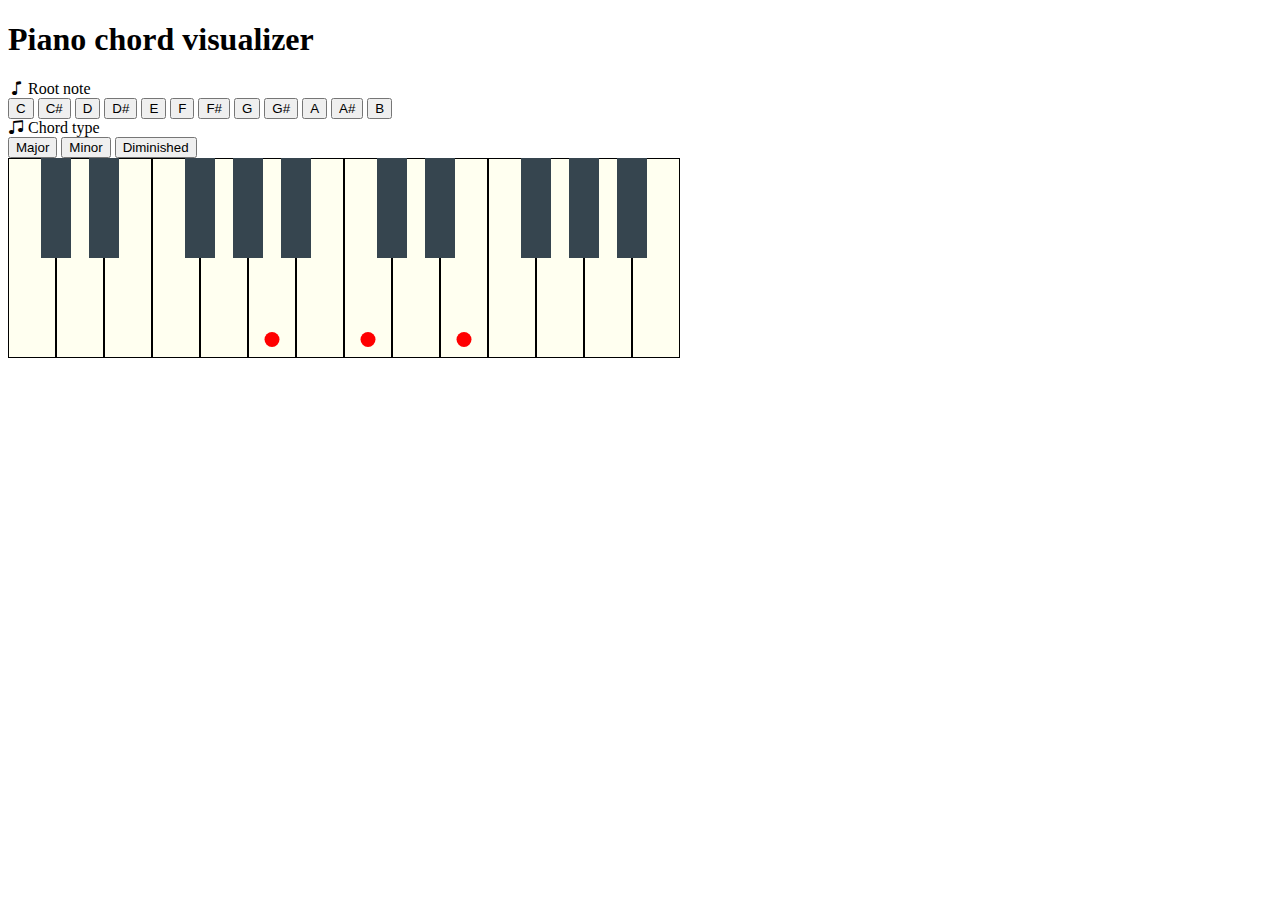
<file: test/test-piano.html>
<!DOCTYPE html>
<html lang="en">
  <head>
    <meta charset="utf8" />
    <title>Piano chord visualizer</title>
    <link
      rel="stylesheet"
      href="https://cdn.jsdelivr.net/npm/bootstrap-icons@1.8.2/font/bootstrap-icons.css"
    />
    <link
      href="https://cdn.jsdelivr.net/npm/bootstrap@5.2.0-beta1/dist/css/bootstrap.min.css"
      rel="stylesheet"
      integrity="sha384-0evHe/X+R7YkIZDRvuzKMRqM+OrBnVFBL6DOitfPri4tjfHxaWutUpFmBp4vmVor"
      crossorigin="anonymous"
    />
    <link rel="stylesheet" href="test-piano.css" />
    
  </head>
  <body class="d-flex flex-column h-100 min-vh-100">
    <body class="d-flex flex-column h-100 min-vh-100">
      <main class="bg-secondary text-white flex-grow-1">
        <div class="container">
          <div class="row mt-3">
            <div class="col-md-12">
              <h1>Piano chord visualizer</h1>
            </div>
          </div>
          <div class="row mt-5">
            <div class="col-md-6">
              <div class="container-fluid">
                <div class="row">
                  <div class="col-md-12">
                    <label for="root-notes-group" class="form-label"
                      ><i class="bi bi-music-note"></i> Root note</label
                    >
                    <div
                      class="btn-toolbar mb-3"
                      role="toolbar"
                      aria-label="Toolbar with button groups"
                    >
                      <div
                        id="root-notes-group"
                        class="btn-group me-2"
                        role="group"
                        aria-label="Root notes group"
                      >
                        <button type="button" class="btn btn-outline-light" data-note="c">
                          C
                        </button>
                        <button type="button" class="btn btn-outline-light" data-note="c#">
                          C#
                        </button>
                        <button type="button" class="btn btn-outline-light" data-note="d">
                          D
                        </button>
                        <button type="button" class="btn btn-outline-light" data-note="d#">
                          D#
                        </button>
                        <button type="button" class="btn btn-outline-light" data-note="e">
                          E
                        </button>
                        <button type="button" class="btn btn-outline-light" data-note="f">
                          F
                        </button>
                        <button type="button" class="btn btn-outline-light" data-note="f#">
                          F#
                        </button>
                        <button type="button" class="btn btn-outline-light" data-note="g">
                          G
                        </button>
                        <button type="button" class="btn btn-outline-light" data-note="g#">
                          G#
                        </button>
                        <button type="button" class="btn btn-outline-light" data-note="a">
                          A
                        </button>
                        <button type="button" class="btn btn-outline-light" data-note="a#">
                          A#
                        </button>
                        <button type="button" class="btn btn-outline-light" data-note="b">
                          B
                        </button>
                      </div>
                    </div>
                  </div>
                </div>
    
                <div class="row">
                  <div class="col-md-12">
                    <label for="chord-types-group" class="form-label"
                      ><i class="bi bi-music-note-beamed"></i> Chord type</label
                    >
                    <div
                      class="btn-toolbar mb-3"
                      role="toolbar2"
                      aria-label="Toolbar with button groups"
                    >
                      <div
                        id="chord-types-group"
                        class="btn-group me-2"
                        role="group2"
                        aria-label="Chord types group"
                      >
                        <button type="button" class="btn btn-outline-light" data-type="maj">
                          Major
                        </button>
                        <button type="button" class="btn btn-outline-light" data-type="min">
                          Minor
                        </button>
                        <button type="button" class="btn btn-outline-light" data-type="dim">
                          Diminished
                        </button>
                      </div>
                    </div>
                  </div>
                </div>
              </div>
            </div>
    
            <div class="col-md-6 d-flex justify-content-center flex-wrap">
              <div id="piano-keyboard">
                <div class="key key-natural" data-note="c"></div>
                <div class="key key-sharp" data-note="c#"></div>
                <div class="key key-natural" data-note="d"></div>
                <div class="key key-sharp" data-note="d#"></div>
                <div class="key key-natural" data-note="e"></div>
                <div class="key key-natural" data-note="f"></div>
                <div class="key key-sharp" data-note="f#"></div>
                <div class="key key-natural" data-note="g"></div>
                <div class="key key-sharp" data-note="g#"></div>
                <div class="key key-natural" data-note="a"></div>
                <div class="key key-sharp" data-note="a#"></div>
                <div class="key key-natural" data-note="b"></div>
                <div class="key key-natural" data-note="c"></div>
                <div class="key key-sharp" data-note="c#"></div>
                <div class="key key-natural" data-note="d"></div>
                <div class="key key-sharp" data-note="d#"></div>
                <div class="key key-natural" data-note="e"></div>
                <div class="key key-natural" data-note="f"></div>
                <div class="key key-sharp" data-note="f#"></div>
                <div class="key key-natural" data-note="g"></div>
                <div class="key key-sharp" data-note="g#"></div>
                <div class="key key-natural" data-note="a"></div>
                <div class="key key-sharp" data-note="a#"></div>
                <div class="key key-natural" data-note="b"></div>
              </div>
            </div>
          </div>
        </div>
      </main>
    </body>
    <script src="test-piano.js"></script>
    <script>renderChanges({ rootNote: 'A', chordType: 'min' });</script>
</html>
</file>
<file: test/test-piano.css>
:root {
    --natural-key-width: 48px;
    --natural-key-height: 200px;
    --sharp-key-width: 30px;
    --sharp-key-height: 100px;
  }
  
  #piano-keyboard {
    position: relative;
    display: flex;
    justify-content: flex-start;
  }
  
  .key-natural {
    position: relative;
    width: var(--natural-key-width);
    height: var(--natural-key-height);
    border: 1px solid black;
    box-sizing: border-box;
    background: #fffff0;
  }
  
  .key-sharp {
    position: relative;
    width: var(--sharp-key-width);
    height: var(--sharp-key-height);
    background: #36454f;
    box-sizing: border-box;
    z-index: 1;
    transform: translateX(-50%);
  }
  
  .key-sharp + .key-natural {
    margin-left: calc(-1 * var(--sharp-key-width));
  }
  
  .key-natural.active::after,
  .key-sharp.active::after {
    content: "";
    width: 15px;
    height: 15px;
    border-radius: 50%;
    background-color: red;
    position: absolute;
    bottom: 10px;
    left: 50%;
    transform: translateX(-50%);
  }
</file>
